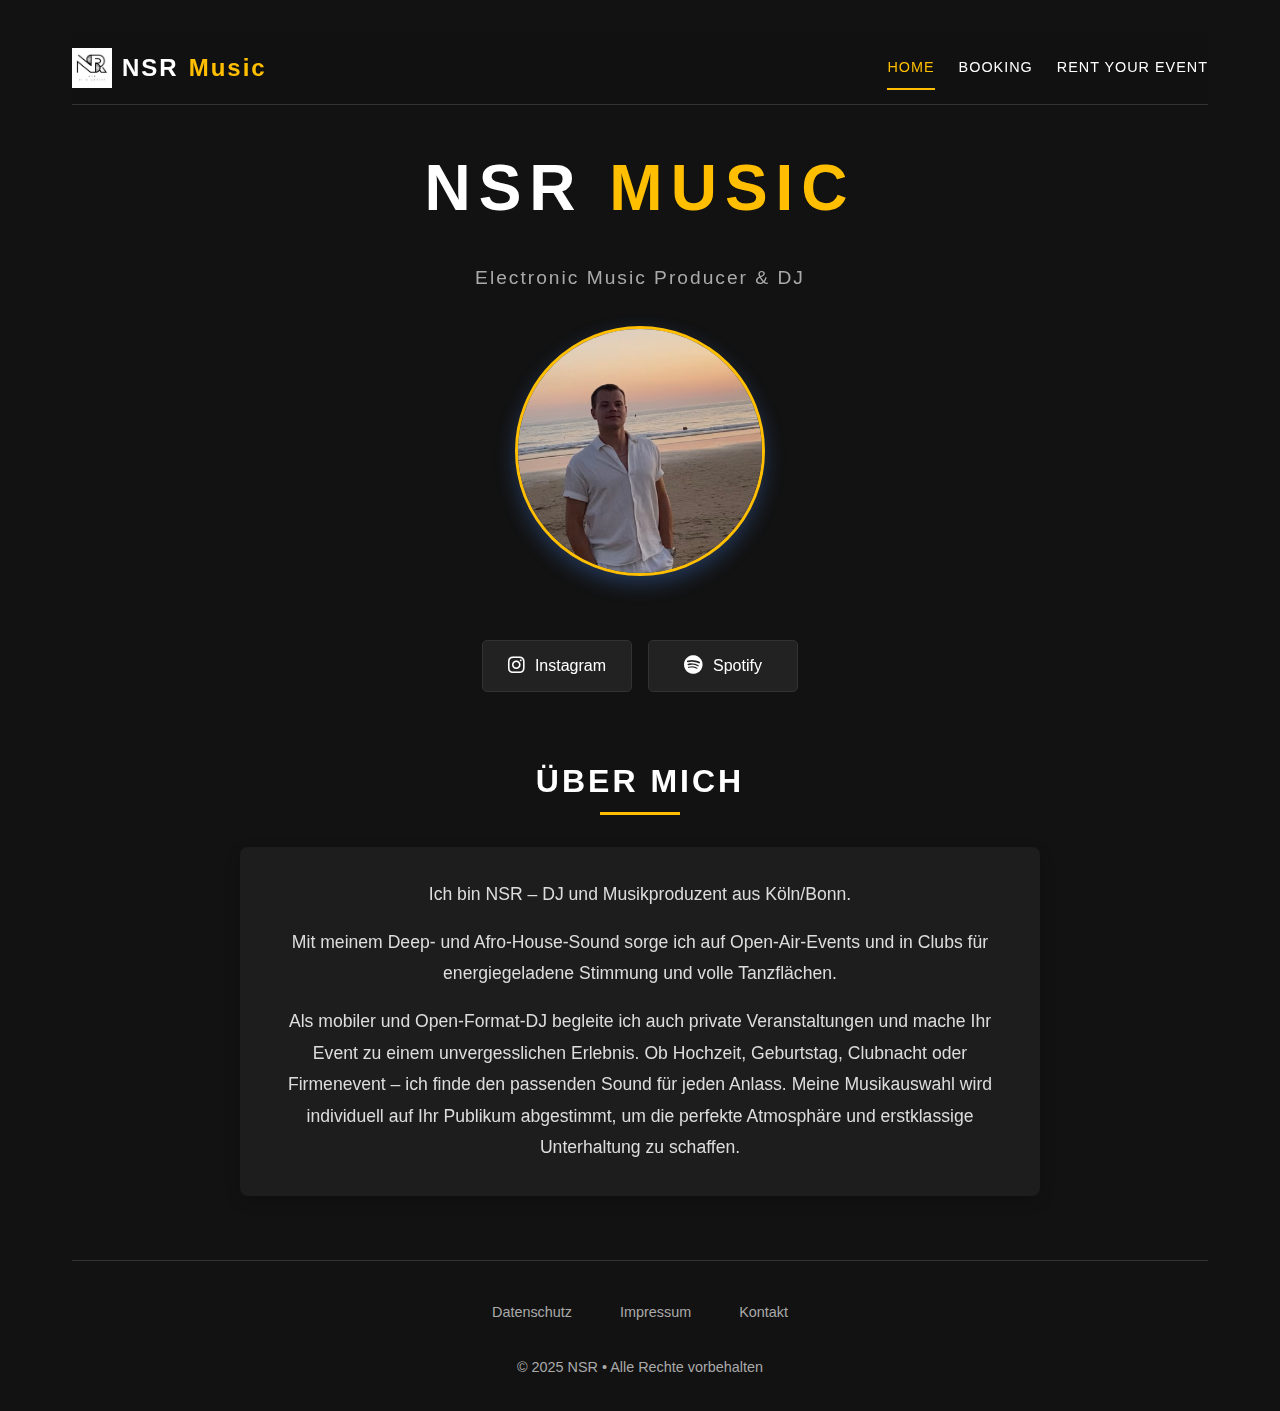
<file: index.html>
<!DOCTYPE html>
<html lang="de">
<head>
    <meta charset="UTF-8">
    <meta name="viewport" content="width=device-width, initial-scale=1.0">
    <title>DJ Portfolio</title>
    <link rel="stylesheet" href="styles.css">
    <link rel="stylesheet" href="https://cdnjs.cloudflare.com/ajax/libs/font-awesome/6.4.0/css/all.min.css">
</head>
<body>
    <div class="container">
        <nav>
            <div class="nav-container">
                <a href="#" class="nav-logo">
                    <img src="Logo_NSR.png" alt="DJ Logo" class="logo-img"/>
                    NSR <span>Music</span>
                </a>
                <button class="mobile-menu-toggle" aria-label="Menü öffnen">
                    <i class="fas fa-bars"></i>
                </button>
                <div class="nav-links">
                    <a href="#home" class="nav-link active">Home</a>
                    <a href="#booking" class="nav-link">Booking</a>
                    <a href="#rent" class="nav-link">Rent your event</a>
                    <!-- <a href="#releases" class="nav-link">Releases</a> -->
                </div>
            </div>
        </nav>
        
        <div class="page-container">
            <div id="home" class="page active">
                <section class="hero">
                    <div class="logo">
                        <h1>NSR <span class="accent">Music</span></h1>
                    </div>
                    <div class="tagline">
                        Electronic Music Producer & DJ
                    </div>
                    
                    <div class="profile-image">
                        <img src="profile_pic_nsr.jpg" alt="DJ Profile Image" loading="lazy" />
                    </div>
                    
                    <div class="social-links">
                        <a href="https://www.instagram.com/nsrmusics/" class="social-button" target="_blank" rel="noopener noreferrer">
                            <i class="fab fa-instagram"></i>
                            <span>Instagram</span>
                        </a>
                        <a href="https://open.spotify.com/artist/4MfVAm56IgHWWOWOxe0qSC?si=LCDY0x53R8mQQihvOyVdfA" class="social-button" target="_blank" rel="noopener noreferrer">
                            <i class="fab fa-spotify"></i>
                            <span>Spotify</span>
                        </a>
                    </div>
                </section>
                
                <section>
                    <h2 class="section-title">Über mich</h2>
                    <div class="dj-info">
                        <p>
                            Ich bin NSR – DJ und Musikproduzent aus Köln/Bonn.
                        </p>
                        <p>
                            Mit meinem Deep- und Afro-House-Sound sorge ich auf Open-Air-Events und in Clubs für energiegeladene Stimmung und volle Tanzflächen.
                        </p>
                        <p>
                            Als mobiler und Open-Format-DJ begleite ich auch private Veranstaltungen und mache Ihr Event zu einem unvergesslichen Erlebnis.
                            Ob Hochzeit, Geburtstag, Clubnacht oder Firmenevent – ich finde den passenden Sound für jeden Anlass.
                            Meine Musikauswahl wird individuell auf Ihr Publikum abgestimmt, um die perfekte Atmosphäre und erstklassige Unterhaltung zu schaffen.

                        </p>
                    </div>
                </section>
            </div>
            
            <div id="booking" class="page">
                <section>
                    <h2 class="section-title">Booking</h2>
                    <div class="booking-container">
                        <div class="booking-info">
                            <p class="booking-description">
                                Als erfahrener mobiler DJ begleite ich Hochzeiten, Geburtstage, Firmenevents, Abibälle oder andere private und öffentliche Events. 
                                Hier steht der Musikgeschmack der Gäste im Vordergrund: Ob aktuelle Charts, Klassiker, House oder diverse andere Musikrichtungen - ich baue die Stimmung gezielt auf und sorge für eine volle Tanzfläche bis in die Nacht. 
                            </p>
                            <p class="booking-description">
                                Mit professionellem Sound- und Lichtequipment und passender Musik bringe ich die richtige Atmosphäre auf jedes Event.
                            </p>
                            <p class="booking-description">
                                Ob entspannte Lounge-Atmosphäre oder pulsierende Clubnächte, ich passe meine Sets genau auf die Stimmung deines Events an.
                            </p>
                            <div class="contact-form-container">
                                <div class="contact-form">
                                    <h3 style="color: var(--accent-color); margin-bottom: 1.5rem; text-align: center;">Booking Anfrage</h3>
                                    <form id="bookingForm" action="#" method="POST">
                                        <div class="form-row">
                                            <div class="form-group">
                                                <label for="booking-name">Name *</label>
                                                <input type="text" id="booking-name" name="name" required>
                                            </div>
                                            <div class="form-group">
                                                <label for="booking-email">E-Mail *</label>
                                                <input type="email" id="booking-email" name="email" required>
                                            </div>
                                        </div>
                                        <div class="form-row">
                                            <div class="form-group">
                                                <label for="booking-phone">Telefon</label>
                                                <input type="tel" id="booking-phone" name="phone">
                                            </div>
                                            <div class="form-group">
                                                <label for="booking-date">Veranstaltungsdatum</label>
                                                <input type="date" id="booking-date" name="event_date">
                                            </div>
                                        </div>
                                        <div class="form-group">
                                            <label for="booking-event-type">Art der Veranstaltung</label>
                                            <select id="booking-event-type" name="event_type">
                                                <option value="">Bitte wählen...</option>
                                                <option value="hochzeit">Hochzeit</option>
                                                <option value="geburtstag">Geburtstag</option>
                                                <option value="firmenevent">Firmenevent</option>
                                                <option value="abiball">Abiball</option>
                                                <option value="club">Club Event</option>
                                                <option value="sonstiges">Sonstiges</option>
                                            </select>
                                        </div>
                                        <div class="form-group">
                                            <label for="booking-location">Veranstaltungsort</label>
                                            <input type="text" id="booking-location" name="location" placeholder="Stadt oder genauer Ort">
                                        </div>
                                        <div class="form-group">
                                            <label for="booking-guests">Anzahl Gäste (ca.)</label>
                                            <input type="number" id="booking-guests" name="guest_count" min="1" placeholder="z.B. 50">
                                        </div>
                                        <div class="form-group">
                                            <label for="booking-message">Nachricht / Besondere Wünsche</label>
                                            <textarea id="booking-message" name="message" rows="4" placeholder="Beschreiben Sie Ihre Veranstaltung und besondere Wünsche..."></textarea>
                                        </div>
                                        <button type="submit" class="submit-btn">
                                            <i class="fas fa-paper-plane"></i>
                                            Anfrage senden
                                        </button>
                                    </form>
                                </div>
                            </div>
                        </div>
                        <div class="image-gallery">
                            <div class="performance-image">
                                <img src="performance2.JPG" alt="DJ Performance" loading="lazy" />
                            </div>
                        </div>
                    </div>
                </section>
            </div>
            
            <div id="rent" class="page">
                <section>
                    <h2 class="section-title">Rent your event</h2>
                    <div class="rent-container">
                        <div class="rent-info">
                            <p class="rent-description">
                                Plane dein nächstes Event mit professionellem Sound- und Licht-Equipment! Ich biete hochwertiges Veranstaltungsequipment für Events jeder Größe – vom kleinen Geburtstag bis zur großen Party.
                            </p>
                            <p class="rent-description">
                                Auf Wunsch biete ich auch Full-Service mit Aufbau, Betreuung und Abbau, damit sie sich voll auf ihr Event konzentrieren können
                            </p>
                            
                            <div class="equipment-category">
                                <h3>Sound-Equipment</h3>
                                <ul class="equipment-list">
                                    <li class="equipment-item">PA-Systeme verschiedener Größen</li>
                                    <li class="equipment-item">Aktive Lautsprecher von Fame</li>
                                    <li class="equipment-item">Subwoofer für kraftvolle Bässe</li>
                                    <li class="equipment-item">Komplett-Sets inkl. Stative und Verkabelung</li>
                                </ul>
                            </div>
                            
                            <div class="equipment-category">
                                <h3>Licht-Equipment</h3>
                                <ul class="equipment-list">
                                    <li class="equipment-item">LED Par Scheinwerfer verschiedener Größen</li>
                                    <li class="equipment-item">Moving Heads für dynamische Lichteffekte</li>
                                    <li class="equipment-item">Nebelmaschinen</li>
                                    <li class="equipment-item">Ambiente-Beleuchtung und dekorative Lichtelemente</li>
                                </ul>
                            </div>
                            
                            <div class="contact-form-container">
                                <div class="contact-form">
                                    <h3 style="color: var(--accent-color); margin-bottom: 1.5rem; text-align: center;">Equipment Anfrage</h3>
                                    <form id="rentForm" action="#" method="POST">
                                        <div class="form-row">
                                            <div class="form-group">
                                                <label for="rent-name">Name *</label>
                                                <input type="text" id="rent-name" name="name" required>
                                            </div>
                                            <div class="form-group">
                                                <label for="rent-email">E-Mail *</label>
                                                <input type="email" id="rent-email" name="email" required>
                                            </div>
                                        </div>
                                        <div class="form-row">
                                            <div class="form-group">
                                                <label for="rent-phone">Telefon</label>
                                                <input type="tel" id="rent-phone" name="phone">
                                            </div>
                                            <div class="form-group">
                                                <label for="rent-date">Veranstaltungsdatum</label>
                                                <input type="date" id="rent-date" name="event_date">
                                            </div>
                                        </div>
                                        <div class="form-group">
                                            <label for="rent-location">Veranstaltungsort</label>
                                            <input type="text" id="rent-location" name="location" placeholder="Stadt oder genauer Ort">
                                        </div>
                                        <div class="form-group">
                                            <label for="rent-equipment">Benötigtes Equipment</label>
                                            <div class="checkbox-group">
                                                <label class="checkbox-label">
                                                    <input type="checkbox" name="equipment" value="pa-system">
                                                    <span class="checkmark"></span>
                                                    PA-System / Lautsprecher
                                                </label>
                                                <label class="checkbox-label">
                                                    <input type="checkbox" name="equipment" value="subwoofer">
                                                    <span class="checkmark"></span>
                                                    Subwoofer
                                                </label>
                                                <label class="checkbox-label">
                                                    <input type="checkbox" name="equipment" value="led-par">
                                                    <span class="checkmark"></span>
                                                    LED Par Scheinwerfer
                                                </label>
                                                <label class="checkbox-label">
                                                    <input type="checkbox" name="equipment" value="moving-heads">
                                                    <span class="checkmark"></span>
                                                    Moving Heads
                                                </label>
                                                <label class="checkbox-label">
                                                    <input type="checkbox" name="equipment" value="nebelmaschine">
                                                    <span class="checkmark"></span>
                                                    Nebelmaschine
                                                </label>
                                                <label class="checkbox-label">
                                                    <input type="checkbox" name="equipment" value="full-service">
                                                    <span class="checkmark"></span>
                                                    Full-Service (Aufbau & Betreuung)
                                                </label>
                                            </div>
                                        </div>
                                        <div class="form-group">
                                            <label for="rent-guests">Anzahl Gäste (ca.)</label>
                                            <input type="number" id="rent-guests" name="guest_count" min="1" placeholder="z.B. 50">
                                        </div>
                                        <div class="form-group">
                                            <label for="rent-message">Nachricht / Besondere Wünsche</label>
                                            <textarea id="rent-message" name="message" rows="4" placeholder="Beschreiben Sie Ihre Anforderungen..."></textarea>
                                        </div>
                                        <button type="submit" class="submit-btn">
                                            <i class="fas fa-paper-plane"></i>
                                            Anfrage senden
                                        </button>
                                    </form>
                                </div>
                            </div>
                        </div>
                        <div class="setup-gallery">
                            <div class="setup-image">
                                <img src="setup1.jpg" alt="Setup" loading="lazy" />
                                <div class="image-caption">Party Setup mit Sound- und Lichtanlage</div>
                            </div>
                            <div class="setup-image">
                                <img src="setup2.jpg" alt="Setup" loading="lazy" />
                                <div class="image-caption">Setup auf einer Weihnachtsfeier</div>
                            </div>
                        </div>
                    </div>
                </section>
            </div>

        <div id="releases" class="page">
            <section>
                <h2 class="section-title">Releases</h2>
                <div class="booking-container">
                    <div class="booking-info">
                        <p class="booking-description">
                            Hier findest du meine neuesten Veröffentlichungen. Als Producer bewege ich mich zwischen Electronic, House und Techno - immer mit meinem charakteristischen Sound, der Melodie und starke Rhythmen verbindet.
                        </p>
                        <p class="booking-description">
                            Folge mir auf Spotify, um über meine neuesten Tracks auf dem Laufenden zu bleiben und meine komplette Diskografie zu entdecken.
                        </p>
                        
                        <div class="social-links" style="justify-content: flex-start;">
                            <a href="https://open.spotify.com/artist/4MfVAm56IgHWWOWOxe0qSC?si=LCDY0x53R8mQQihvOyVdfA" class="social-button" target="_blank" rel="noopener noreferrer" style="width: auto; padding: 12px 25px;">
                                <i class="fab fa-spotify"></i>
                                <span>Auf Spotify folgen</span>
                            </a>
                        </div>
                    </div>
                    
                    <div class="setup-gallery">
                        <div class="release-list" style="display: flex; flex-direction: column; gap: 1.5rem; width: 100%;">
                            <div class="release-item" style="display: flex; background-color: var(--card-bg); border-radius: 8px; overflow: hidden; box-shadow: 0 5px 15px rgba(0, 0, 0, 0.2);">
                                <div class="release-image" style="width: 120px; height: 120px; flex-shrink: 0;">
                                    <img src="release1.jpg" alt="Neueste Release" style="width: 100%; height: 100%; object-fit: cover;" loading="lazy" />
                                </div>
                                <div class="release-info" style="padding: 1rem; display: flex; flex-direction: column; justify-content: center;">
                                    <h3 style="color: var(--accent-color); margin-bottom: 0.5rem;">Midnight Dreams</h3>
                                    <p style="margin-bottom: 0.5rem; color: #ddd; font-size: 0.9rem;">Release: April 2025</p>
                                    <p style="color: #aaa; font-size: 0.9rem;">Deep House • 4 Tracks</p>
                                    <a href="https://open.spotify.com/artist/4MfVAm56IgHWWOWOxe0qSC?si=LCDY0x53R8mQQihvOyVdfA" style="color: var(--accent-color); text-decoration: none; font-size: 0.9rem; margin-top: 0.5rem; display: inline-block;" target="_blank" rel="noopener noreferrer">
                                        <i class="fab fa-spotify"></i> Auf Spotify hören
                                    </a>
                                </div>
                            </div>
                            
                            <div class="release-item" style="display: flex; background-color: var(--card-bg); border-radius: 8px; overflow: hidden; box-shadow: 0 5px 15px rgba(0, 0, 0, 0.2);">
                                <div class="release-image" style="width: 120px; height: 120px; flex-shrink: 0;">
                                    <img src="release2.jpg" alt="Release 2" style="width: 100%; height: 100%; object-fit: cover;" loading="lazy" />
                                </div>
                                <div class="release-info" style="padding: 1rem; display: flex; flex-direction: column; justify-content: center;">
                                    <h3 style="color: var(--accent-color); margin-bottom: 0.5rem;">Urban Pulse</h3>
                                    <p style="margin-bottom: 0.5rem; color: #ddd; font-size: 0.9rem;">Release: Februar 2025</p>
                                    <p style="color: #aaa; font-size: 0.9rem;">Tech House • 2 Tracks</p>
                                    <a href="https://open.spotify.com/artist/4MfVAm56IgHWWOWOxe0qSC?si=LCDY0x53R8mQQihvOyVdfA" style="color: var(--accent-color); text-decoration: none; font-size: 0.9rem; margin-top: 0.5rem; display: inline-block;" target="_blank" rel="noopener noreferrer">
                                        <i class="fab fa-spotify"></i> Auf Spotify hören
                                    </a>
                                </div>
                            </div>
                            
                            <div class="release-item" style="display: flex; background-color: var(--card-bg); border-radius: 8px; overflow: hidden; box-shadow: 0 5px 15px rgba(0, 0, 0, 0.2);">
                                <div class="release-image" style="width: 120px; height: 120px; flex-shrink: 0;">
                                    <img src="release3.jpg" alt="Release 3" style="width: 100%; height: 100%; object-fit: cover;" loading="lazy" />
                                </div>
                                <div class="release-info" style="padding: 1rem; display: flex; flex-direction: column; justify-content: center;">
                                    <h3 style="color: var(--accent-color); margin-bottom: 0.5rem;">Neon Nights</h3>
                                    <p style="margin-bottom: 0.5rem; color: #ddd; font-size: 0.9rem;">Release: Dezember 2024</p>
                                    <p style="color: #aaa; font-size: 0.9rem;">Melodic Techno • 5 Tracks</p>
                                    <a href="https://open.spotify.com/artist/4MfVAm56IgHWWOWOxe0qSC?si=LCDY0x53R8mQQihvOyVdfA" style="color: var(--accent-color); text-decoration: none; font-size: 0.9rem; margin-top: 0.5rem; display: inline-block;" target="_blank" rel="noopener noreferrer">
                                        <i class="fab fa-spotify"></i> Auf Spotify hören
                                    </a>
                                </div>
                            </div>
                        </div>
                    </div>
                </div>
            </section>
        </div>
        <div id="datenschutz" class="page">
            <section>
                <h2 class="section-title">Datenschutzerklärung</h2>
                <div class="legal-content">
                    <h3>1. Datenschutz auf einen Blick</h3>
                    <h4>Allgemeine Hinweise</h4>
                    <p>Die folgenden Hinweise geben einen einfachen Überblick darüber, was mit Ihren personenbezogenen Daten passiert, wenn Sie diese Website besuchen. Personenbezogene Daten sind alle Daten, mit denen Sie persönlich identifiziert werden können.</p>
                    
                    <h4>Datenerfassung auf dieser Website</h4>
                    <p><strong>Wer ist verantwortlich für die Datenerfassung auf dieser Website?</strong></p>
                    <p>Die Datenverarbeitung auf dieser Website erfolgt durch den Websitebetreiber. Dessen Kontaktdaten können Sie dem Impressum dieser Website entnehmen.</p>
                    
                    <p><strong>Wie erfassen wir Ihre Daten?</strong></p>
                    <p>Ihre Daten werden zum einen dadurch erhoben, dass Sie uns diese mitteilen. Hierbei kann es sich z.B. um Daten handeln, die Sie in ein Kontaktformular eingeben.</p>
                    
                    <h3>2. Hosting</h3>
                    <h4>Externes Hosting</h4>
                    <p>Diese Website wird bei einem externen Dienstleister gehostet (Hoster). Die personenbezogenen Daten, die auf dieser Website erfasst werden, werden auf den Servern des Hosters gespeichert.</p>
                    
                    <h3>3. Allgemeine Hinweise und Pflichtinformationen</h3>
                    <h4>Datenschutz</h4>
                    <p>Die Betreiber dieser Seiten nehmen den Schutz Ihrer persönlichen Daten sehr ernst. Wir behandeln Ihre personenbezogenen Daten vertraulich und entsprechend der gesetzlichen Datenschutzvorschriften sowie dieser Datenschutzerklärung.</p>
                    
                    <h4>Hinweis zur verantwortlichen Stelle</h4>
                    <p>Die verantwortliche Stelle für die Datenverarbeitung auf dieser Website ist:</p>
                    <p>
                        NSR Music<br>
                        Luisenweg 3<br>
                        53859 Niederkassel<br>
                        Telefon: 0151 44582392<br>
                        E-Mail: dj@nsr-music.de
                    </p>
                    
                    <h3>4. Datenerfassung auf dieser Website</h3>
                    <h4>Kontaktformular</h4>
                    <p>Wenn Sie uns per Kontaktformular Anfragen zukommen lassen, werden Ihre Angaben aus dem Anfrageformular inklusive der von Ihnen dort angegebenen Kontaktdaten zwecks Bearbeitung der Anfrage und für den Fall von Anschlussfragen bei uns gespeichert. Diese Daten geben wir nicht ohne Ihre Einwilligung weiter.</p>
                    
                    <h3>5. Ihre Rechte</h3>
                    <p>Sie haben jederzeit das Recht unentgeltlich Auskunft über Herkunft, Empfänger und Zweck Ihrer gespeicherten personenbezogenen Daten zu erhalten. Sie haben außerdem ein Recht, die Berichtigung, Sperrung oder Löschung dieser Daten zu verlangen.</p>
                </div>
            </section>
        </div>
        
        <div id="impressum" class="page">
            <section>
                <h2 class="section-title">Impressum</h2>
                <div class="legal-content">
                    <h3>Angaben gemäß § 5 TMG</h3>
                    <p>
                        NSR Music<br>
                        Nils Rauen<br>
                        Luisenweg 3<br>
                        53859 Niederkassel
                    </p>
                    
                    <h3>Kontakt</h3>
                    <p>
                        Telefon: 0151 44582392<br>
                        E-Mail: dj@nsr-music.de
                    </p>
                    
                    <h3>Berufsbezeichnung und berufsrechtliche Regelungen</h3>
                    <p>
                        Berufsbezeichnung: DJ / Musikproduzent<br>
                        Verliehen in: Deutschland
                    </p>
                    
                    <h3>EU-Streitschlichtung</h3>
                    <p>Die Europäische Kommission stellt eine Plattform zur Online-Streitbeilegung (OS) bereit: 
                    <a href="https://ec.europa.eu/consumers/odr/" target="_blank" rel="noopener noreferrer">https://ec.europa.eu/consumers/odr/</a><br>
                    Unsere E-Mail-Adresse finden Sie oben im Impressum.</p>
                    
                    <h3>Verbraucher­streit­beilegung/Universal­schlichtungs­stelle</h3>
                    <p>Wir sind nicht bereit oder verpflichtet, an Streitbeilegungsverfahren vor einer Verbraucherschlichtungsstelle teilzunehmen.</p>
                    
                    <h3>Haftung für Inhalte</h3>
                    <p>Als Diensteanbieter sind wir gemäß § 7 Abs.1 TMG für eigene Inhalte auf diesen Seiten nach den allgemeinen Gesetzen verantwortlich. Nach §§ 8 bis 10 TMG sind wir als Diensteanbieter jedoch nicht unter der Verpflichtung, übermittelte oder gespeicherte fremde Informationen zu überwachen oder nach Umständen zu forschen, die auf eine rechtswidrige Tätigkeit hinweisen.</p>
                    
                    <h3>Haftung für Links</h3>
                    <p>Unser Angebot enthält Links zu externen Websites Dritter, auf deren Inhalte wir keinen Einfluss haben. Deshalb können wir für diese fremden Inhalte auch keine Gewähr übernehmen. Für die Inhalte der verlinkten Seiten ist stets der jeweilige Anbieter oder Betreiber der Seiten verantwortlich.</p>
                    
                    <h3>Urheberrecht</h3>
                    <p>Die durch die Seitenbetreiber erstellten Inhalte und Werke auf diesen Seiten unterliegen dem deutschen Urheberrecht. Die Vervielfältigung, Bearbeitung, Verbreitung und jede Art der Verwertung außerhalb der Grenzen des Urheberrechtes bedürfen der schriftlichen Zustimmung des jeweiligen Autors bzw. Erstellers.</p>
                </div>
            </section>
        </div>
        
        <div id="kontakt" class="page">
            <section>
                <h2 class="section-title">Kontakt</h2>
                <div class="booking-container">
                    <div class="booking-info">
                        <p class="booking-description">
                            Haben Sie Fragen zu meinen Services oder möchten Sie eine unverbindliche Anfrage stellen? 
                            Ich freue mich auf Ihre Nachricht und antworte schnellstmöglich.
                        </p>
                        <p class="booking-description">
                            Für spezielle Booking-Anfragen nutzen Sie gerne das <a href="#booking" style="color: var(--accent-color);">Booking-Formular</a>, 
                            für Equipment-Anfragen das <a href="#rent" style="color: var(--accent-color);">Equipment-Formular</a>.
                        </p>
                        
                        <div class="contact-info" style="background-color: var(--card-bg); padding: 2rem; border-radius: 8px; border-left: 4px solid var(--accent-color); margin-top: 2rem;">
                            <h3 style="color: var(--accent-color); margin-bottom: 1rem;">Direkter Kontakt</h3>
                            <div class="contact-item">
                                <i class="fas fa-map-marker-alt"></i>
                                <span class="contact-label">Standort:</span>
                                <span class="contact-value">Köln/Bonn Region</span>
                            </div>
                            <div class="contact-item">
                                <i class="fas fa-clock"></i>
                                <span class="contact-label">Email:</span>
                                <span class="contact-value">dj@nsr-music.de</span>
                            </div>
                            <div class="contact-item">
                                <i class="fas fa-music"></i>
                                <span class="contact-label">Telefon:</span>
                                <span class="contact-value">0151 44582392</span>
                            </div>
                        </div>
                    </div>
                    
                    <div class="image-gallery">
                        <div class="contact-form-container">
                            <div class="contact-form">
                                <h3 style="color: var(--accent-color); margin-bottom: 1.5rem; text-align: center;">Allgemeine Anfrage</h3>
                                <form id="contactForm" action="#" method="POST">
                                    <div class="form-row">
                                        <div class="form-group">
                                            <label for="contact-name">Name *</label>
                                            <input type="text" id="contact-name" name="name" required>
                                        </div>
                                        <div class="form-group">
                                            <label for="contact-email">E-Mail *</label>
                                            <input type="email" id="contact-email" name="email" required>
                                        </div>
                                    </div>
                                    <div class="form-group">
                                        <label for="contact-subject">Betreff</label>
                                        <input type="text" id="contact-subject" name="subject" placeholder="Worum geht es?">
                                    </div>
                                    <div class="form-group">
                                        <label for="contact-message">Nachricht *</label>
                                        <textarea id="contact-message" name="message" rows="6" placeholder="Ihre Nachricht..." required></textarea>
                                    </div>
                                    <button type="submit" class="submit-btn">
                                        <i class="fas fa-paper-plane"></i>
                                        Nachricht senden
                                    </button>
                                </form>
                            </div>
                        </div>
                    </div>
                </div>
            </section>
        </div>
        
        <div class="footer">
            <div class="footer-links">
                <a href="#datenschutz" class="footer-link">Datenschutz</a>
                <a href="#impressum" class="footer-link">Impressum</a>
                <a href="#kontakt" class="footer-link">Kontakt</a>
            </div>
            <div class="copyright">
                &copy; 2025 NSR • Alle Rechte vorbehalten
            </div>
        </div>
        
        <a href="#" class="back-to-top">
            <i class="fas fa-arrow-up"></i>
        </a>
    </div>

    <script>

document.addEventListener('DOMContentLoaded', function() {
    
    // Google Apps Script URL - ERSETZEN SIE DIESE URL MIT IHRER APPS SCRIPT URL
    const APPS_SCRIPT_URL = 'https://script.google.com/macros/s/AKfycbyWrgmK5_0jXPIojXtC_8cv8hy4eVxhv7nrKVJWlXp39VVNeK7iYS6w9f47Gad9fovi/exec';

    // Mobile menu toggle
    const mobileMenuToggle = document.querySelector('.mobile-menu-toggle');
    const navLinks = document.querySelector('.nav-links');
    
    mobileMenuToggle.addEventListener('click', function() {
        navLinks.classList.toggle('active');
        const isExpanded = navLinks.classList.contains('active');
        mobileMenuToggle.setAttribute('aria-expanded', isExpanded);
        if (isExpanded) {
            this.innerHTML = '<i class="fas fa-times"></i>';
            this.setAttribute('aria-label', 'Menü schließen');
        } else {
            this.innerHTML = '<i class="fas fa-bars"></i>';
            this.setAttribute('aria-label', 'Menü öffnen');
        }
    });
    
    // Navigation
    const navLinkElements = document.querySelectorAll('.nav-link, .footer-link');
    const pages = document.querySelectorAll('.page');
    
    // Back to top button
    const backToTopButton = document.querySelector('.back-to-top');
    
    window.addEventListener('scroll', function() {
        if (window.scrollY > 300) {
            backToTopButton.classList.add('visible');
        } else {
            backToTopButton.classList.remove('visible');
        }
    });
    
    backToTopButton.addEventListener('click', function(e) {
        e.preventDefault();
        window.scrollTo({
            top: 0,
            behavior: 'smooth'
        });
    });
    
    // Navigation
    navLinkElements.forEach(link => {
        link.addEventListener('click', function(e) {
            e.preventDefault();
            const href = this.getAttribute('href');
            if (!href || href === '#') return;
            
            const pageId = href.substring(1);
            if (!document.getElementById(pageId)) return;
            
            document.body.classList.add('page-transitioning');
            
            if (this.classList.contains('navigating')) return;
            this.classList.add('navigating');
            
            setTimeout(() => {
                document.querySelectorAll('.nav-link').forEach(innerLink => {
                    innerLink.classList.remove('active', 'navigating');
                });
                pages.forEach(page => page.classList.remove('active'));
                
                if (this.classList.contains('nav-link')) {
                    this.classList.add('active');
                }
                document.getElementById(pageId).classList.add('active');
                
                navLinks.classList.remove('active');
                mobileMenuToggle.innerHTML = '<i class="fas fa-bars"></i>';
                mobileMenuToggle.setAttribute('aria-expanded', 'false');
                mobileMenuToggle.setAttribute('aria-label', 'Menü öffnen');
                
                window.scrollTo({
                    top: 0,
                    behavior: 'smooth'
                });
                
                setTimeout(() => {
                    document.body.classList.remove('page-transitioning');
                }, 50);
            }, 10);
        });
    });

    // Internal links handling
    document.addEventListener('click', function(e) {
        if (e.target.tagName === 'A' && e.target.getAttribute('href') && e.target.getAttribute('href').startsWith('#')) {
            const href = e.target.getAttribute('href');
            const pageId = href.substring(1);
            
            if (document.getElementById(pageId)) {
                e.preventDefault();
                
                document.body.classList.add('page-transitioning');
                
                setTimeout(() => {
                    document.querySelectorAll('.nav-link').forEach(navLink => {
                        navLink.classList.remove('active');
                        if (navLink.getAttribute('href') === href) {
                            navLink.classList.add('active');
                        }
                    });
                    pages.forEach(page => page.classList.remove('active'));
                    
                    document.getElementById(pageId).classList.add('active');
                    
                    navLinks.classList.remove('active');
                    mobileMenuToggle.innerHTML = '<i class="fas fa-bars"></i>';
                    mobileMenuToggle.setAttribute('aria-expanded', 'false');
                    mobileMenuToggle.setAttribute('aria-label', 'Menü öffnen');
                    
                    window.scrollTo({
                        top: 0,
                        behavior: 'smooth'
                    });
                    
                    setTimeout(() => {
                        document.body.classList.remove('page-transitioning');
                    }, 50);
                }, 10);
            }
        }
    });

    // ===== GOOGLE APPS SCRIPT FORMULAR-INTEGRATION =====
    const forms = document.querySelectorAll('#bookingForm, #rentForm, #contactForm');
    
    forms.forEach(form => {
        form.addEventListener('submit', async function(e) {
            e.preventDefault();
            
            const submitBtn = form.querySelector('.submit-btn');
            const originalText = submitBtn.innerHTML;
            
            // Loading state
            submitBtn.disabled = true;
            submitBtn.innerHTML = '<i class="fas fa-spinner fa-spin"></i> Wird gesendet...';
            
            try {
                // Sammle Formulardaten
                const formData = new FormData(form);
                
                // Bestimme Formular-Typ
                let formType;
                if (form.id === 'bookingForm') formType = 'booking';
                else if (form.id === 'rentForm') formType = 'rent';
                else if (form.id === 'contactForm') formType = 'contact';
                
                // Konvertiere FormData zu URLSearchParams für Google Apps Script
                const params = new URLSearchParams();
                params.append('form_type', formType);
                
                // Alle Formularfelder hinzufügen
                for (let [key, value] of formData.entries()) {
                    params.append(key, value);
                }
                
                // Spezielle Behandlung für Checkboxen (Equipment)
                if (formType === 'rent') {
                    const equipmentCheckboxes = form.querySelectorAll('input[name="equipment"]:checked');
                    const equipmentValues = Array.from(equipmentCheckboxes).map(cb => cb.value);
                    if (equipmentValues.length > 0) {
                        params.set('equipment', equipmentValues.join(', '));
                    }
                }
                
                // Request an Google Apps Script senden
                const response = await fetch(APPS_SCRIPT_URL, {
                    method: 'POST',
                    body: params,
                    headers: {
                        'Content-Type': 'application/x-www-form-urlencoded',
                    }
                });
                
                const result = await response.json();
                
                if (result.success) {
                    showSuccessMessage(form);
                    form.reset();
                } else {
                    throw new Error(result.error || 'Unbekannter Fehler');
                }
                
            } catch (error) {
                console.error('Fehler beim Senden:', error);
                showErrorMessage(form);
            }
            
            // Reset button
            submitBtn.disabled = false;
            submitBtn.innerHTML = originalText;
        });
    });
    
    // Success message function
    function showSuccessMessage(form) {
        const existingMessage = form.querySelector('.form-message');
        if (existingMessage) {
            existingMessage.remove();
        }
        
        const successMessage = document.createElement('div');
        successMessage.className = 'form-message success';
        
        if (form.id === 'contactForm') {
            successMessage.innerHTML = '<i class="fas fa-check-circle"></i> Vielen Dank für Ihre Nachricht! Ich melde mich schnellstmöglich bei Ihnen.';
        } else {
            successMessage.innerHTML = '<i class="fas fa-check-circle"></i> Vielen Dank! Ihre Anfrage wurde erfolgreich gesendet.  Ich melde mich schnellstmöglich bei Ihnen.';
        }
        
        form.insertBefore(successMessage, form.firstChild);
        successMessage.scrollIntoView({ behavior: 'smooth', block: 'center' });
    }
    
    function showErrorMessage(form) {
        const existingMessage = form.querySelector('.form-message');
        if (existingMessage) {
            existingMessage.remove();
        }
        
        const errorMessage = document.createElement('div');
        errorMessage.className = 'form-message error';
        errorMessage.innerHTML = '<i class="fas fa-exclamation-circle"></i> Es gab einen Fehler beim Senden. Bitte versuchen Sie es erneut oder kontaktieren Sie uns direkt.';
        form.insertBefore(errorMessage, form.firstChild);
    }
    
    // Date input minimum value (today)
    const dateInputs = document.querySelectorAll('input[type="date"]');
    const today = new Date().toISOString().split('T')[0];
    dateInputs.forEach(input => {
        input.min = today;
    });
});
</script>
<!-- Cloudflare Web Analytics --><script defer src='https://static.cloudflareinsights.com/beacon.min.js' data-cf-beacon='{"token": "b150e4226b40481d8c4d3c6c2a7460ea"}'></script><!-- End Cloudflare Web Analytics -->
</body>
</html>
</file>
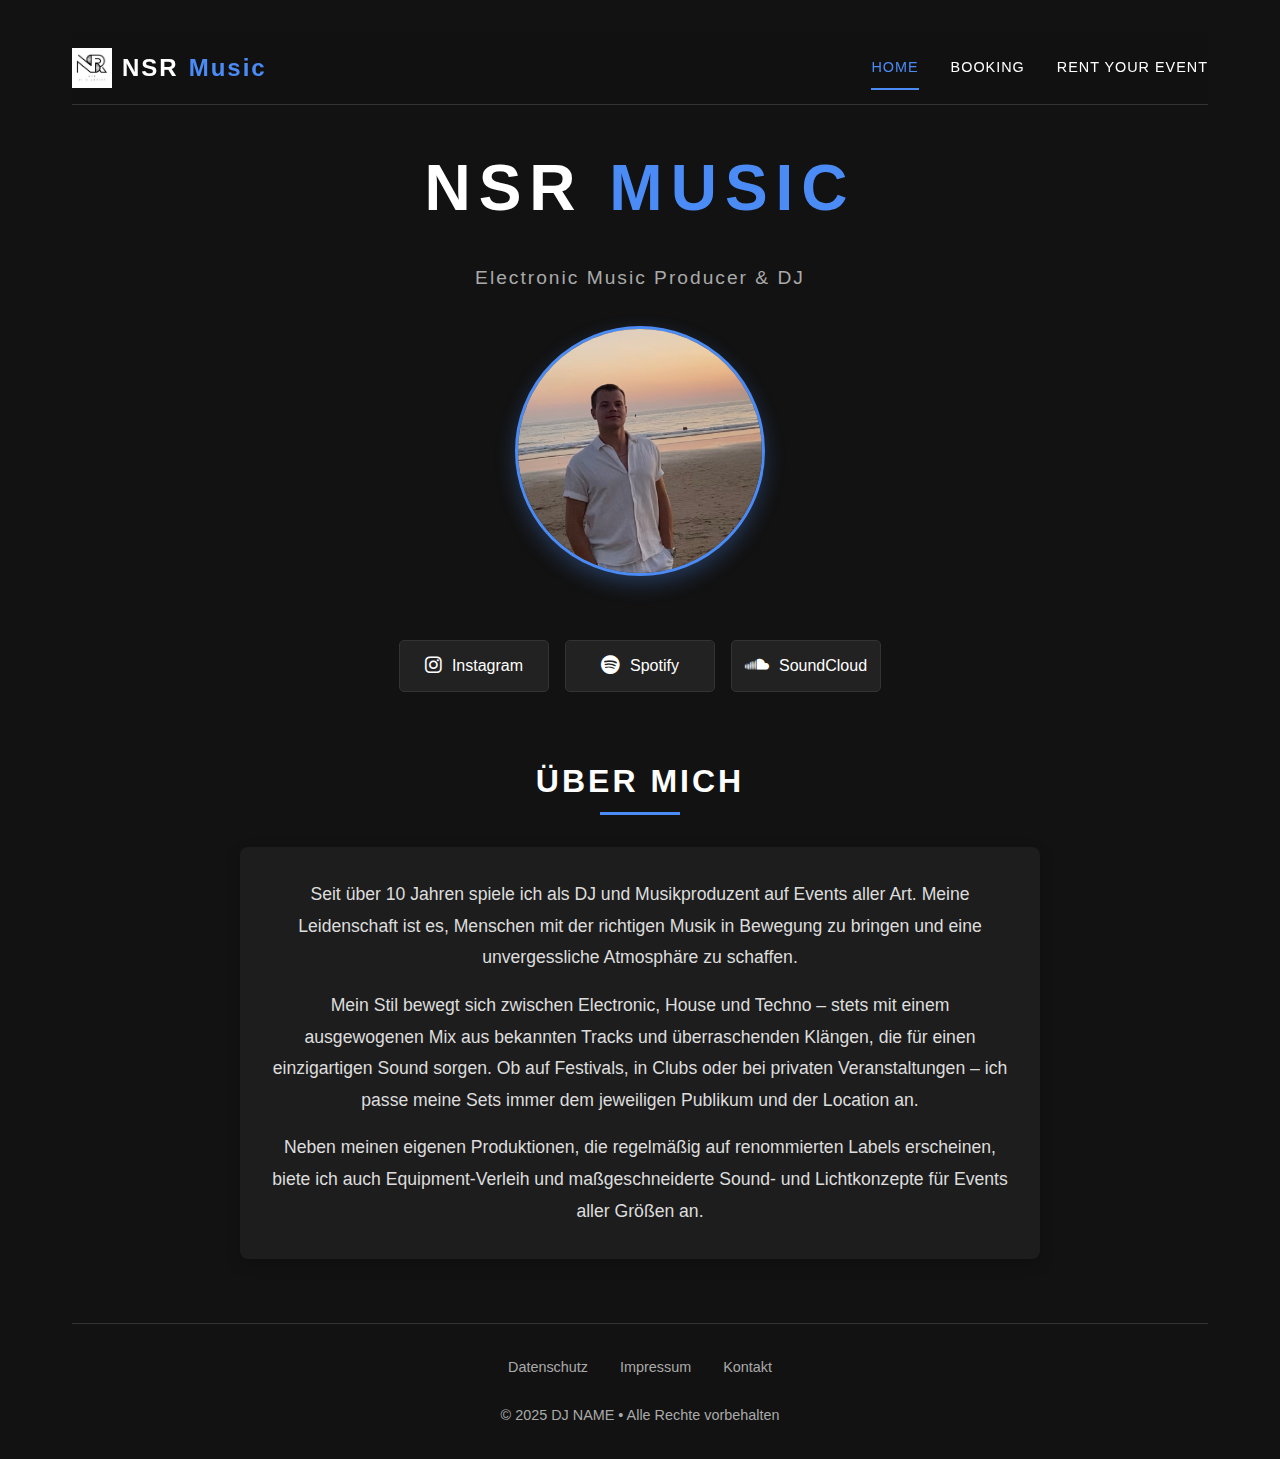
<file: updated-dj-website.html>
<!DOCTYPE html>
<html lang="de">
<head>
    <meta charset="UTF-8">
    <meta name="viewport" content="width=device-width, initial-scale=1.0">
    <title>DJ Portfolio</title>
    <style>
        * {
            margin: 0;
            padding: 0;
            box-sizing: border-box;
            font-family: 'Helvetica Neue', Arial, sans-serif;
        }
        
        body {
            background-color: #121212;
            color: #fff;
            line-height: 1.6;
        }
        
        .container {
            display: flex;
            flex-direction: column;
            min-height: 100vh;
            padding: 2rem;
            max-width: 1200px;
            margin: 0 auto;
        }
        
        nav {
            width: 100%;
            padding: 1rem 0;
            margin-bottom: 2rem;
            border-bottom: 1px solid #333;
            position: sticky;
            top: 0;
            background-color: rgba(18, 18, 18, 0.95);
            z-index: 100;
            backdrop-filter: blur(5px);
        }
        
        .nav-container {
            display: flex;
            justify-content: space-between;
            align-items: center;
        }
        
        .nav-logo {
            font-size: 1.5rem;
            font-weight: bold;
            letter-spacing: 2px;
            color: #fff;
            text-decoration: none;
            display: flex;
            align-items: center;
            gap: 10px;
        }
        
        .nav-logo span {
            color: #4B8BF5;
        }
        
        .logo-img {
            height: 40px;
            width: auto;
        }
        
        .nav-links {
            display: flex;
            gap: 2rem;
        }
        
        .nav-link {
            color: #fff;
            text-decoration: none;
            text-transform: uppercase;
            letter-spacing: 1px;
            font-size: 0.9rem;
            transition: color 0.3s ease;
            padding: 0.5rem 0;
            position: relative;
        }
        
        .nav-link:hover, .nav-link.active {
            color: #4B8BF5;
        }
        
        .nav-link.active::after {
            content: '';
            position: absolute;
            bottom: -2px;
            left: 0;
            width: 100%;
            height: 2px;
            background-color: #4B8BF5;
        }
        
        section {
            width: 100%;
            margin-bottom: 4rem;
            display: flex;
            flex-direction: column;
            align-items: center;
        }
        
        .hero {
            display: flex;
            flex-direction: column;
            align-items: center;
            text-align: center;
            margin-bottom: 2rem;
        }
        
        .logo {
            margin-bottom: 1.5rem;
        }
        
        .logo h1 {
            font-size: 4rem;
            letter-spacing: 8px;
            font-weight: 700;
            text-transform: uppercase;
        }
        
        .accent {
            color: #4B8BF5;
        }
        
        .tagline {
            font-size: 1.2rem;
            color: #aaa;
            letter-spacing: 2px;
        }
        
        .profile-image {
            width: 250px;
            height: 250px;
            background-color: #333;
            border-radius: 50%;
            margin: 2rem 0;
            border: 3px solid #4B8BF5;
            display: flex;
            justify-content: center;
            align-items: center;
            color: #aaa;
            overflow: hidden;
            box-shadow: 0 8px 20px rgba(75, 139, 245, 0.3);
        }

        .profile-image img {
            width: 100%;
            height: 100%;
            object-fit: cover;
        }
        
        .social-links {
            display: flex;
            flex-direction: row;
            gap: 1rem;
            margin: 2rem 0;
            justify-content: center;
            flex-wrap: wrap;
        }
        
        .social-button {
            display: flex;
            align-items: center;
            justify-content: center;
            gap: 10px;
            background-color: #222;
            color: #fff;
            text-decoration: none;
            padding: 12px 20px;
            border-radius: 5px;
            transition: all 0.3s ease;
            border: 1px solid #333;
            width: 150px;
        }
        
        .social-button:hover {
            background-color: #4B8BF5;
            transform: translateY(-3px);
            box-shadow: 0 4px 12px rgba(75, 139, 245, 0.3);
        }
        
        .social-button i {
            font-size: 1.2rem;
        }
        
        .section-title {
            font-size: 2rem;
            margin-bottom: 2rem;
            text-transform: uppercase;
            letter-spacing: 3px;
            position: relative;
            padding-bottom: 0.5rem;
            text-align: center;
        }
        
        .section-title::after {
            content: '';
            position: absolute;
            bottom: 0;
            left: 50%;
            transform: translateX(-50%);
            width: 80px;
            height: 3px;
            background-color: #4B8BF5;
        }
        
        .dj-info {
            max-width: 800px;
            margin: 0 auto;
            text-align: center;
            padding: 2rem;
            background-color: #1D1D1D;
            border-radius: 8px;
            box-shadow: 0 5px 15px rgba(0, 0, 0, 0.2);
        }
        
        .dj-info p {
            margin-bottom: 1rem;
            font-size: 1.1rem;
            line-height: 1.8;
            color: #ddd;
        }
        
        .dj-info p:last-child {
            margin-bottom: 0;
        }
        
        /* Booking Page Styles */
        .booking-container {
            display: grid;
            grid-template-columns: 1fr 1fr;
            gap: 3rem;
            width: 100%;
            align-items: start;
        }
        
        .booking-info {
            display: flex;
            flex-direction: column;
            gap: 1.5rem;
        }
        
        .booking-description {
            font-size: 1.1rem;
            line-height: 1.7;
            margin-bottom: 1.5rem;
        }
        
        .contact-info {
            background-color: #222;
            padding: 2rem;
            border-radius: 8px;
            border-left: 4px solid #4B8BF5;
            box-shadow: 0 5px 15px rgba(0, 0, 0, 0.2);
        }
        
        .contact-item {
            margin-bottom: 1rem;
            display: flex;
            align-items: center;
            gap: 10px;
        }
        
        .contact-item i {
            color: #4B8BF5;
            font-size: 1.2rem;
            width: 20px;
            text-align: center;
        }
        
        .contact-label {
            font-weight: bold;
            margin-right: 10px;
        }
        
        .contact-value {
            color: #ddd;
        }
        
        .contact-value a {
            color: #4B8BF5;
            text-decoration: none;
        }
        
        .contact-value a:hover {
            text-decoration: underline;
        }
        
        .image-gallery {
            width: 100%;
            display: flex;
            flex-direction: column;
            gap: 2rem;
        }
        
        .performance-image {
            width: 100%;
            border-radius: 8px;
            overflow: hidden;
            box-shadow: 0 10px 20px rgba(0, 0, 0, 0.5);
            position: relative;
        }
        
        .performance-image img {
            width: 100%;
            display: block;
            transition: transform 0.5s ease;
        }
        
        .performance-image:hover img {
            transform: scale(1.03);
        }
        
        .image-caption {
            position: absolute;
            bottom: 0;
            left: 0;
            right: 0;
            background: linear-gradient(to top, rgba(0,0,0,0.8) 0%, rgba(0,0,0,0) 100%);
            padding: 1.5rem 1rem 0.8rem;
            font-size: 0.9rem;
            color: #fff;
        }
        
        /* Rent Equipment Page Styles */
        .rent-container {
            display: grid;
            grid-template-columns: 1fr 1fr;
            gap: 3rem;
            width: 100%;
            align-items: start;
        }
        
        .rent-info {
            display: flex;
            flex-direction: column;
            gap: 1.5rem;
        }
        
        .rent-description {
            font-size: 1.1rem;
            line-height: 1.7;
            margin-bottom: 1.5rem;
        }
        
        .equipment-category {
            background-color: #222;
            padding: 2rem;
            border-radius: 8px;
            margin-bottom: 2rem;
            border-left: 4px solid #4B8BF5;
            box-shadow: 0 5px 15px rgba(0, 0, 0, 0.2);
        }
        
        .equipment-category h3 {
            color: #4B8BF5;
            margin-bottom: 1rem;
            font-size: 1.3rem;
        }
        
        .equipment-list {
            list-style: none;
        }
        
        .equipment-item {
            margin-bottom: 1rem;
            padding-left: 25px;
            position: relative;
        }
        
        .equipment-item:before {
            content: "•";
            color: #4B8BF5;
            position: absolute;
            left: 0;
            font-size: 1.5rem;
            line-height: 1;
        }
        
        .setup-gallery {
            width: 100%;
            display: flex;
            flex-direction: column;
            gap: 2rem;
        }
        
        .setup-image {
            width: 100%;
            border-radius: 8px;
            overflow: hidden;
            box-shadow: 0 10px 20px rgba(0, 0, 0, 0.5);
            position: relative;
        }
        
        .setup-image img {
            width: 100%;
            display: block;
            transition: transform 0.5s ease;
        }
        
        .setup-image:hover img {
            transform: scale(1.03);
        }
        
        .back-to-top {
            position: fixed;
            bottom: 30px;
            right: 30px;
            width: 50px;
            height: 50px;
            background-color: #4B8BF5;
            color: #fff;
            border-radius: 50%;
            display: flex;
            justify-content: center;
            align-items: center;
            cursor: pointer;
            text-decoration: none;
            box-shadow: 0 4px 12px rgba(0, 0, 0, 0.3);
            opacity: 0;
            transition: all 0.3s ease;
            z-index: 99;
        }
        
        .back-to-top.visible {
            opacity: 1;
        }
        
        .back-to-top:hover {
            transform: translateY(-3px);
            box-shadow: 0 6px 15px rgba(0, 0, 0, 0.4);
        }
        
        .footer {
            margin-top: auto;
            padding-top: 2rem;
            font-size: 0.9rem;
            color: #aaa;
            text-align: center;
            border-top: 1px solid #333;
        }
        
        .footer-links {
            display: flex;
            justify-content: center;
            gap: 2rem;
            margin-bottom: 1.5rem;
        }
        
        .footer-link {
            color: #aaa;
            text-decoration: none;
            transition: color 0.3s ease;
        }
        
        .footer-link:hover {
            color: #4B8BF5;
        }
        
        .copyright {
            margin-top: 1rem;
        }
        
        .page {
            display: none;
            animation: fadeIn 0.5s ease forwards;
        }
        
        .page.active {
            display: block;
        }
        
        @keyframes fadeIn {
            from { opacity: 0; transform: translateY(10px); }
            to { opacity: 1; transform: translateY(0); }
        }
        
        @media (max-width: 768px) {
            .logo h1 {
                font-size: 2.5rem;
            }
            
            .section-title {
                font-size: 1.5rem;
            }
            
            .social-links {
                flex-direction: column;
            }
            
            .social-button {
                width: 100%;
            }

            .profile-image {
                width: 200px;
                height: 200px;
            }
            
            .booking-container, .rent-container {
                grid-template-columns: 1fr;
            }
            
            .image-gallery, .setup-gallery {
                margin-top: 2rem;
            }
        }
    </style>
    <link rel="stylesheet" href="https://cdnjs.cloudflare.com/ajax/libs/font-awesome/6.4.0/css/all.min.css">
    <script>
        document.addEventListener('DOMContentLoaded', function() {
            // Navigation functionality
            const navLinks = document.querySelectorAll('.nav-link');
            const pages = document.querySelectorAll('.page');
            
            navLinks.forEach(link => {
                link.addEventListener('click', function(e) {
                    e.preventDefault();
                    const pageId = this.getAttribute('href').substring(1);
                    
                    navLinks.forEach(link => link.classList.remove('active'));
                    pages.forEach(page => page.classList.remove('active'));
                    
                    this.classList.add('active');
                    document.getElementById(pageId).classList.add('active');
                    
                    // Scroll to top when changing pages
                    window.scrollTo({
                        top: 0,
                        behavior: 'smooth'
                    });
                });
            });
            
            // Back to top button
            const backToTopButton = document.querySelector('.back-to-top');
            
            window.addEventListener('scroll', () => {
                if (window.pageYOffset > 300) {
                    backToTopButton.classList.add('visible');
                } else {
                    backToTopButton.classList.remove('visible');
                }
            });
            
            backToTopButton.addEventListener('click', (e) => {
                e.preventDefault();
                window.scrollTo({
                    top: 0,
                    behavior: 'smooth'
                });
            });
        });
    </script>
</head>
<body>
    <div class="container">
        <nav>
            <div class="nav-container">
                <a href="#" class="nav-logo">
                    <img src="Logo_NSR.png" alt="DJ Logo" class="logo-img"/>
                    NSR <span>Music</span>
                </a>
                <div class="nav-links">
                    <a href="#home" class="nav-link active">Home</a>
                    <a href="#booking" class="nav-link">Booking</a>
                    <a href="#rent" class="nav-link">Rent your event</a>
                </div>
            </div>
        </nav>
        
        <div id="home" class="page active">
            <section class="hero">
                <div class="logo">
                    <h1>NSR <span class="accent">Music</span></h1>
                </div>
                <div class="tagline">
                    Electronic Music Producer & DJ
                </div>
                
                <div class="profile-image">
                    <img src="profile_pic_nsr.jpg" alt="DJ Profile Image" />
                </div>
                
                <div class="social-links">
                    <a href="#" class="social-button">
                        <i class="fab fa-instagram"></i>
                        <span>Instagram</span>
                    </a>
                    <a href="#" class="social-button">
                        <i class="fab fa-spotify"></i>
                        <span>Spotify</span>
                    </a>
                    <a href="#" class="social-button">
                        <i class="fab fa-soundcloud"></i>
                        <span>SoundCloud</span>
                    </a>
                </div>
            </section>
            
            <section>
                <h2 class="section-title">Über mich</h2>
                <div class="dj-info">
                    <p>
                        Seit über 10 Jahren spiele ich als DJ und Musikproduzent auf Events aller Art. Meine Leidenschaft ist es, Menschen mit der richtigen Musik in Bewegung zu bringen und eine unvergessliche Atmosphäre zu schaffen.
                    </p>
                    <p>
                        Mein Stil bewegt sich zwischen Electronic, House und Techno – stets mit einem ausgewogenen Mix aus bekannten Tracks und überraschenden Klängen, die für einen einzigartigen Sound sorgen. Ob auf Festivals, in Clubs oder bei privaten Veranstaltungen – ich passe meine Sets immer dem jeweiligen Publikum und der Location an.
                    </p>
                    <p>
                        Neben meinen eigenen Produktionen, die regelmäßig auf renommierten Labels erscheinen, biete ich auch Equipment-Verleih und maßgeschneiderte Sound- und Lichtkonzepte für Events aller Größen an.
                    </p>
                </div>
            </section>
        </div>
        
        <div id="booking" class="page">
            <section>
                <h2 class="section-title">Booking</h2>
                <div class="booking-container">
                    <div class="booking-info">
                        <p class="booking-description">
                            Buche DJ NAME für deinen nächsten Event, sei es ein Festival, Club-Auftritt oder private Veranstaltung. Mit mehrjähriger Erfahrung und einer einzigartigen Mischung aus Electronic, House und Techno sorge ich für die richtige Stimmung auf jedem Event.
                        </p>
                        <p class="booking-description">
                            Ich bin flexibel und passe meinen Sound an unterschiedliche Locations und Publikum an. Egal ob intime Veranstaltung oder große Party - ich sorge für Stimmung.
                        </p>
                        <div class="contact-info">
                            <div class="contact-item">
                                <i class="fas fa-envelope"></i>
                                <span class="contact-label">Email:</span>
                                <span class="contact-value"><a href="mailto:booking@djname.com">booking@djname.com</a></span>
                            </div>
                            <div class="contact-item">
                                <i class="fas fa-phone"></i>
                                <span class="contact-label">Telefon:</span>
                                <span class="contact-value">+49 123 456789</span>
                            </div>
                            <div class="contact-item">
                                <i class="fas fa-calendar-alt"></i>
                                <span class="contact-label">Antwortzeit:</span>
                                <span class="contact-value">Innerhalb von 48 Stunden</span>
                            </div>
                            <div class="contact-item">
                                <i class="fas fa-globe"></i>
                                <span class="contact-label">Booking Agentur:</span>
                                <span class="contact-value">Global Beats Agency</span>
                            </div>
                        </div>
                    </div>
                    <div class="image-gallery">
                        <div class="performance-image">
                            <img src="performance2.JPG" alt="DJ Performance" />
                        </div>
                    </div>
                </div>
            </section>
        </div>
        
        <div id="rent" class="page">
            <section>
                <h2 class="section-title">Rent your event</h2>
                <div class="rent-container">
                    <div class="rent-info">
                        <p class="rent-description">
                            Plane dein nächstes Event mit professionellem Sound- und Licht-Equipment! Ich biete hochwertiges Veranstaltungsequipment für Events jeder Größe – vom kleinen Geburtstag bis zur großen Party.
                        </p>
                        <p class="rent-description">
                            Auf Wunsch biete ich auch Full-Service mit Aufbau, Betreuung und Abbau, damit sie sich voll auf ihr Event konzentrieren können
                        </p>
                        
                        <div class="equipment-category">
                            <h3>Sound-Equipment</h3>
                            <ul class="equipment-list">
                                <li class="equipment-item">PA-Systeme verschiedener Größen</li>
                                <li class="equipment-item">Aktive Lautsprecher von Fame</li>
                                <li class="equipment-item">Subwoofer für kraftvolle Bässe</li>
                                <li class="equipment-item">Komplett-Sets inkl. Stative und Verkabelung</li>
                            </ul>
                        </div>
                        
                        <div class="equipment-category">
                            <h3>Licht-Equipment</h3>
                            <ul class="equipment-list">
                                <li class="equipment-item">LED Par Scheinwerfer verschiedener Größen</li>
                                <li class="equipment-item">Moving Heads für dynamische Lichteffekte</li>
                                <li class="equipment-item">Nebelmaschinen</li>
                                <li class="equipment-item">Ambiente-Beleuchtung und dekorative Lichtelemente</li>
                            </ul>
                        </div>
                        
                        <div class="contact-info">
                            <div class="contact-item">
                                <i class="fas fa-envelope"></i>
                                <span class="contact-label">Email:</span>
                                <span class="contact-value"><a href="mailto:equipment@djname.com">equipment@djname.com</a></span>
                            </div>
                            <div class="contact-item">
                                <i class="fas fa-phone"></i>
                                <span class="contact-label">Telefon:</span>
                                <span class="contact-value">+49 123 456789</span>
                            </div>
                            <div class="contact-item">
                                <i class="fas fa-calendar-alt"></i>
                                <span class="contact-label">Antwortzeit:</span>
                                <span class="contact-value">Innerhalb von 24 Stunden</span>
                            </div>
                        </div>
                    </div>
                    <div class="setup-gallery">
                        <div class="setup-image">
                            <img src="setup1.jpg" alt="Setup" />
                            <div class="image-caption">Party Setup mit Sound- und Lichtanlage</div>
                        </div>
                        <div class="setup-image">
                            <img src="setup2.jpg" alt="Setup" />
                            <div class="image-caption">Setup auf einer Weihnachtsfeier </div>
                        </div>
                    </div>
                </div>
            </section>
        </div>
        
        <div class="footer">
            <div class="footer-links">
                <a href="#" class="footer-link">Datenschutz</a>
                <a href="#" class="footer-link">Impressum</a>
                <a href="#" class="footer-link">Kontakt</a>
            </div>
            <div class="copyright">
                &copy; 2025 DJ NAME • Alle Rechte vorbehalten
            </div>
        </div>
        
        <a href="#" class="back-to-top">
            <i class="fas fa-arrow-up"></i>
        </a>
    </div>
</body>
</html>
</file>
<file: styles.css>
/* Base styles and resets */
    * {
        margin: 0;
        padding: 0;
        box-sizing: border-box;
        font-family: 'Helvetica Neue', Arial, sans-serif;
    }

    :root {
        --accent-color: #FFBF00;
        --dark-bg: #121212;
        --card-bg: #1D1D1D;
        --border-color: #333;
        scroll-behavior: smooth;
    }

    body {
        background-color: var(--dark-bg);
        color: #fff;
        line-height: 1.6;
    }

    img {
        max-width: 100%;
        height: auto;
    }

    /* Layout and container */
    .container {
        display: flex;
        flex-direction: column;
        min-height: 100vh;
        padding: 1rem;
        max-width: 1200px;
        margin: 0 auto;
        width: 95%;
    }

    /* Navigation */
    nav {
        width: 100%;
        padding: 1rem 0;
        margin-bottom: 2rem;
        border-bottom: 1px solid var(--border-color);
        position: sticky;
        top: 0;
        background-color: rgba(18, 18, 18, 0.95);
        z-index: 100;
        backdrop-filter: blur(5px);
        -webkit-backdrop-filter: blur(5px);
    }

    .nav-container {
        display: flex;
        justify-content: space-between;
        align-items: center;
        flex-wrap: wrap;
    }

    .nav-logo {
        font-size: 1.5rem;
        font-weight: bold;
        letter-spacing: 2px;
        color: #fff;
        text-decoration: none;
        display: flex;
        align-items: center;
        gap: 10px;
    }

    .nav-logo span {
        color: var(--accent-color);
    }

    .logo-img {
        height: 40px;
        width: auto;
    }

    .nav-links {
        display: flex;
        gap: 1.5rem;
        flex-wrap: wrap;
        margin-top: 0.5rem;
    }

    .nav-link {
        color: #fff;
        text-decoration: none;
        text-transform: uppercase;
        letter-spacing: 1px;
        font-size: 0.9rem;
        transition: color 0.3s ease;
        padding: 0.5rem 0;
        position: relative;
    }

    .nav-link:hover,
    .nav-link.active {
        color: var(--accent-color);
    }

    .nav-link.active::after {
        content: '';
        position: absolute;
        bottom: -2px;
        left: 0;
        width: 100%;
        height: 2px;
        background-color: var(--accent-color);
    }

    /* Mobile menu toggle - hidden by default */
    .mobile-menu-toggle {
        display: none;
        color: white;
        background: none;
        border: none;
        font-size: 1.5rem;
        cursor: pointer;
    }

    /* Common section styles */
    section {
        width: 100%;
        margin-bottom: 4rem;
        display: flex;
        flex-direction: column;
        align-items: center;
    }

    /* Hero section */
    .hero {
        display: flex;
        flex-direction: column;
        align-items: center;
        text-align: center;
        margin-bottom: 2rem;
    }

    .logo {
        margin-bottom: 1.5rem;
    }

    .logo h1 {
        font-size: clamp(2.5rem, 5vw, 4rem);
        letter-spacing: clamp(4px, 1vw, 8px);
        font-weight: 700;
        text-transform: uppercase;
    }

    .accent {
        color: var(--accent-color);
    }

    .tagline {
        font-size: clamp(1rem, 2vw, 1.2rem);
        color: #aaa;
        letter-spacing: 2px;
    }

    .profile-image {
        width: clamp(180px, 30vw, 250px);
        height: clamp(180px, 30vw, 250px);
        background-color: #333;
        border-radius: 50%;
        margin: 2rem 0;
        border: 3px solid var(--accent-color);
        display: flex;
        justify-content: center;
        align-items: center;
        color: #aaa;
        overflow: hidden;
        box-shadow: 0 8px 20px rgba(75, 139, 245, 0.3);
    }

    .profile-image img {
        width: 100%;
        height: 100%;
        object-fit: cover;
    }

    /* Social links */
    .social-links {
        display: flex;
        flex-direction: row;
        gap: 1rem;
        margin: 2rem 0;
        justify-content: center;
        flex-wrap: wrap;
    }

    .social-button {
        display: flex;
        align-items: center;
        justify-content: center;
        gap: 10px;
        background-color: #222;
        color: #fff;
        text-decoration: none;
        padding: 12px 20px;
        border-radius: 5px;
        transition: all 0.3s ease;
        border: 1px solid #333;
        width: clamp(120px, 40vw, 150px);
        word-break: keep-all;
    }

    .social-button:hover {
        background-color: var(--accent-color);
        transform: translateY(-3px);
        box-shadow: 0 4px 12px rgba(75, 139, 245, 0.3);
    }

    .social-button i {
        font-size: 1.2rem;
    }

    /* Section titles */
    .section-title {
        font-size: clamp(1.5rem, 3vw, 2rem);
        margin-bottom: 2rem;
        text-transform: uppercase;
        letter-spacing: 3px;
        position: relative;
        padding-bottom: 0.5rem;
        text-align: center;
    }

    .section-title::after {
        content: '';
        position: absolute;
        bottom: 0;
        left: 50%;
        transform: translateX(-50%);
        width: 80px;
        height: 3px;
        background-color: var(--accent-color);
    }

    /* DJ info section */
    .dj-info {
        max-width: 800px;
        margin: 0 auto;
        text-align: center;
        padding: 2rem;
        background-color: var(--card-bg);
        border-radius: 8px;
        box-shadow: 0 5px 15px rgba(0, 0, 0, 0.2);
        width: 100%;
    }

    .dj-info p {
        margin-bottom: 1rem;
        font-size: clamp(1rem, 2vw, 1.1rem);
        line-height: 1.8;
        color: #ddd;
    }

    .dj-info p:last-child {
        margin-bottom: 0;
    }

    /* Booking Page Styles */
    .booking-container {
        display: grid;
        grid-template-columns: 1fr;
        gap: 3rem;
        width: 100%;
        align-items: start;
    }

    .booking-info {
        display: flex;
        flex-direction: column;
        gap: 1.5rem;
    }

    .booking-description {
        font-size: clamp(1rem, 2vw, 1.1rem);
        line-height: 1.7;
        margin-bottom: 1.5rem;
    }

    .contact-info {
        background-color: #222;
        padding: 2rem;
        border-radius: 8px;
        border-left: 4px solid var(--accent-color);
        box-shadow: 0 5px 15px rgba(0, 0, 0, 0.2);
    }

    .contact-item {
        margin-bottom: 1rem;
        display: flex;
        align-items: flex-start;
        gap: 10px;
        flex-wrap: wrap;
    }

    .contact-item i {
        color: var(--accent-color);
        font-size: 1.2rem;
        width: 20px;
        text-align: center;
        flex-shrink: 0;
    }

    .contact-label {
        font-weight: bold;
        margin-right: 10px;
    }

    .contact-value {
        color: #ddd;
        word-break: break-word;
    }

    .contact-value a {
        color: var(--accent-color);
        text-decoration: none;
    }

    .contact-value a:hover {
        text-decoration: underline;
    }

    .image-gallery {
        width: 100%;
        display: flex;
        flex-direction: column;
        gap: 2rem;
    }

    .performance-image {
        width: 100%;
        border-radius: 8px;
        overflow: hidden;
        box-shadow: 0 10px 20px rgba(0, 0, 0, 0.5);
        position: relative;
        aspect-ratio: 16/9;
    }

    .performance-image img {
        width: 100%;
        height: 100%;
        object-fit: cover;
        display: block;
        transition: transform 0.5s ease;
    }

    .performance-image:hover img {
        transform: scale(1.03);
    }

    .image-caption {
        position: absolute;
        bottom: 0;
        left: 0;
        right: 0;
        background: linear-gradient(to top, rgba(0, 0, 0, 0.8) 0%, rgba(0, 0, 0, 0) 100%);
        padding: 1.5rem 1rem 0.8rem;
        font-size: 0.9rem;
        color: #fff;
    }

    /* Rent Equipment Page Styles */
    .rent-container {
        display: grid;
        grid-template-columns: 1fr;
        gap: 3rem;
        width: 100%;
        align-items: start;
    }

    .rent-info {
        display: flex;
        flex-direction: column;
        gap: 1.5rem;
    }

    .rent-description {
        font-size: clamp(1rem, 2vw, 1.1rem);
        line-height: 1.7;
        margin-bottom: 1.5rem;
    }

    .equipment-category {
        background-color: #222;
        padding: 2rem;
        border-radius: 8px;
        margin-bottom: 2rem;
        border-left: 4px solid var(--accent-color);
        box-shadow: 0 5px 15px rgba(0, 0, 0, 0.2);
    }

    .equipment-category h3 {
        color: var(--accent-color);
        margin-bottom: 1rem;
        font-size: 1.3rem;
    }

    .equipment-list {
        list-style: none;
    }

    .equipment-item {
        margin-bottom: 1rem;
        padding-left: 25px;
        position: relative;
    }

    .equipment-item:before {
        content: "•";
        color: var(--accent-color);
        position: absolute;
        left: 0;
        font-size: 1.5rem;
        line-height: 1;
    }

    .setup-gallery {
        width: 100%;
        display: flex;
        flex-direction: column;
        gap: 2rem;
    }

    .setup-image {
        width: 100%;
        border-radius: 8px;
        overflow: hidden;
        box-shadow: 0 10px 20px rgba(0, 0, 0, 0.5);
        position: relative;
        aspect-ratio: 16/9;
    }

    .setup-image img {
        width: 100%;
        height: 100%;
        object-fit: cover;
        display: block;
        transition: transform 0.5s ease;
    }

    .setup-image:hover img {
        transform: scale(1.03);
    }

    /* Back to top button */
    .back-to-top {
        position: fixed;
        bottom: 30px;
        right: 30px;
        width: 50px;
        height: 50px;
        background-color: var(--accent-color);
        color: #fff;
        border-radius: 50%;
        display: flex;
        justify-content: center;
        align-items: center;
        cursor: pointer;
        text-decoration: none;
        box-shadow: 0 4px 12px rgba(0, 0, 0, 0.3);
        opacity: 0;
        transition: all 0.3s ease;
        z-index: 99;
    }

    .back-to-top.visible {
        opacity: 1;
    }

    .back-to-top:hover {
        transform: translateY(-3px);
        box-shadow: 0 6px 15px rgba(0, 0, 0, 0.4);
    }

    /* Footer */
    .footer {
        margin-top: auto;
        padding-top: 2rem;
        font-size: 0.9rem;
        color: #aaa;
        text-align: center;
        border-top: 1px solid var(--border-color);
    }

    .footer-links {
        display: flex;
        justify-content: center;
        gap: 2rem;
        margin-bottom: 1.5rem;
        flex-wrap: wrap;
    }

    .footer-link {
        color: #aaa;
        text-decoration: none;
        transition: color 0.3s ease;
        padding: 0.5rem;
    }

    .footer-link:hover {
        color: var(--accent-color);
    }

    .copyright {
        margin-top: 1rem;
        padding: 0 1rem;
    }

    /* Optimierte Page transitions */
    .page {
        display: none;
        width: 100%;
        opacity: 0;
        pointer-events: none;
        transform: translateZ(0);
        /* Hardware-Beschleunigung */
        will-change: opacity;
        /* Informiert Browser über Veränderung */
        backface-visibility: hidden;
        transition: opacity 0.3s ease;
        left: 0;
        right: 0;
    }

    .page.active {
        display: block;
        opacity: 1;
        pointer-events: auto;
    }

    /* Preload optimierung */
    .page-container {
        position: relative;
        min-height: 100vh;
    }

    /* Media queries for responsive design */
    @media (min-width: 768px) {
        .container {
            padding: 2rem;
        }

        .booking-container,
        .rent-container {
            grid-template-columns: 1fr 1fr;
        }

        .nav-container {
            flex-wrap: nowrap;
        }

        .nav-links {
            margin-top: 0;
        }
    }

    @media (max-width: 767px) {
        .mobile-menu-toggle {
            display: block;
        }

        .nav-links {
            width: 100%;
            /* Changed from max-height: 0 to display: none for immediate toggle */
            display: none;
            flex-direction: column;
            align-items: center;
            gap: 1rem;
            margin-top: 1rem;
            background-color: var(--card-bg);
            padding: 1rem;
            border-radius: 8px;
            box-shadow: 0 4px 8px rgba(0, 0, 0, 0.2);
        }

        .nav-links.active {
            /* Changed from max-height to display for immediate toggle */
            display: flex;
        }

        .nav-link {
            width: 100%;
            text-align: center;
            padding: 0.8rem 0;
            border-bottom: 1px solid var(--border-color);
        }

        .nav-link:last-child {
            border-bottom: none;
        }

        .contact-item {
            flex-direction: column;
        }

        .profile-image {
            margin: 1.5rem 0;
        }

        .social-links {
            gap: 0.5rem;
        }

        .social-button {
            width: calc(50% - 0.5rem);
        }

        .back-to-top {
            bottom: 15px;
            right: 15px;
            width: 40px;
            height: 40px;
        }

        .footer-links {
            gap: 1rem;
        }

        .dj-info,
        .contact-info,
        .equipment-category {
            padding: 1.5rem;
        }

        /* Reduzierte Animationen auf Mobilgeräten */
        .page {
            transition: opacity 0.2s ease;
        }

        .performance-image img,
        .setup-image img {
            transition: transform 0.3s ease;
        }
    }

    /* Minimale Animation während des Seitenwechsels */
    body.page-transitioning .container {
        opacity: 0.8;
    }

    /* Kontaktformular Styles */
    .contact-form-container {
        width: 100%;
        max-width: 600px;
        margin: 0 auto;
    }

    .contact-form {
        background-color: var(--card-bg);
        padding: 2rem;
        border-radius: 8px;
        border-left: 4px solid var(--accent-color);
        box-shadow: 0 5px 15px rgba(0, 0, 0, 0.2);
    }

    .form-row {
        display: grid;
        grid-template-columns: 1fr 1fr;
        gap: 1rem;
        margin-bottom: 1rem;
    }

    .form-group {
        display: flex;
        flex-direction: column;
        margin-bottom: 1rem;
    }

    .form-group label {
        color: var(--accent-color);
        margin-bottom: 0.5rem;
        font-weight: 500;
        font-size: 0.9rem;
    }

    .form-group input,
    .form-group select,
    .form-group textarea {
        background-color: #333;
        border: 1px solid #555;
        border-radius: 4px;
        padding: 0.75rem;
        color: #fff;
        font-size: 1rem;
        transition: border-color 0.3s ease, box-shadow 0.3s ease;
    }

    .form-group input:focus,
    .form-group select:focus,
    .form-group textarea:focus {
        outline: none;
        border-color: var(--accent-color);
        box-shadow: 0 0 0 2px rgba(255, 191, 0, 0.2);
    }

    .form-group input::placeholder,
    .form-group textarea::placeholder {
        color: #aaa;
    }

    .checkbox-group {
        display: grid;
        grid-template-columns: repeat(auto-fit, minmax(200px, 1fr));
        gap: 0.5rem;
        margin-top: 0.5rem;
    }

    .checkbox-label {
        display: flex;
        align-items: center;
        cursor: pointer;
        padding: 0.25rem 0;
        font-size: 0.9rem;
        color: #ddd;
    }

    .checkbox-label input[type="checkbox"] {
        margin-right: 0.5rem;
        width: auto;
        height: auto;
    }

    .submit-btn {
        background: linear-gradient(135deg, var(--accent-color), #ff9500);
        color: #000;
        border: none;
        padding: 1rem 2rem;
        border-radius: 5px;
        font-size: 1rem;
        font-weight: bold;
        cursor: pointer;
        transition: all 0.3s ease;
        display: flex;
        align-items: center;
        justify-content: center;
        gap: 0.5rem;
        width: 100%;
        margin-top: 1rem;
    }

    .submit-btn:hover {
        transform: translateY(-2px);
        box-shadow: 0 5px 15px rgba(255, 191, 0, 0.4);
    }

    .submit-btn:active {
        transform: translateY(0);
    }

    .submit-btn:disabled {
        opacity: 0.7;
        cursor: not-allowed;
        transform: none;
    }

    /* Success/Error Messages */
    .form-message {
        padding: 1rem;
        border-radius: 4px;
        margin-bottom: 1rem;
        text-align: center;
    }

    .form-message.success {
        background-color: rgba(40, 167, 69, 0.2);
        border: 1px solid #28a745;
        color: #28a745;
    }

    .form-message.error {
        background-color: rgba(220, 53, 69, 0.2);
        border: 1px solid #dc3545;
        color: #dc3545;
    }

    /* Mobile Responsiveness */
    @media (max-width: 767px) {
        .form-row {
            grid-template-columns: 1fr;
            gap: 0;
        }

        .contact-form {
            padding: 1.5rem;
        }

        .checkbox-group {
            grid-template-columns: 1fr;
        }
    }

    /* Legal Pages Styles */
    .legal-content {
        max-width: 800px;
        margin: 0 auto;
        padding: 2rem;
        background-color: var(--card-bg);
        border-radius: 8px;
        box-shadow: 0 5px 15px rgba(0, 0, 0, 0.2);
        line-height: 1.7;
    }

    .legal-content h3 {
        color: var(--accent-color);
        margin-top: 2rem;
        margin-bottom: 1rem;
        font-size: 1.3rem;
    }

    .legal-content h4 {
        color: #ddd;
        margin-top: 1.5rem;
        margin-bottom: 0.8rem;
        font-size: 1.1rem;
    }

    .legal-content p {
        margin-bottom: 1rem;
        color: #ccc;
    }

    .legal-content a {
        color: var(--accent-color);
        text-decoration: none;
    }

    .legal-content a:hover {
        text-decoration: underline;
    }

    /* Footer link hover effect */
    .footer-link {
        position: relative;
        transition: all 0.3s ease;
    }

    .footer-link::after {
        content: '';
        position: absolute;
        bottom: -2px;
        left: 0;
        width: 0;
        height: 1px;
        background-color: var(--accent-color);
        transition: width 0.3s ease;
    }

    .footer-link:hover::after {
        width: 100%;
    }
    .contact-item {
        display: flex;
        align-items: center;
        margin-bottom: 0.8rem;
        gap: 0.8rem;
    }
    
    .contact-item i {
        width: 20px;
        color: var(--accent-color);
        flex-shrink: 0;
    }
    
    .contact-label {
        min-width: 120px;
        font-weight: 500;
        color: #ddd;
        flex-shrink: 0;
    }
    
    .contact-value {
        color: #fff;
    }

    .form-message {
        padding: 15px;
        margin-bottom: 20px;
        border-radius: 5px;
        display: flex;
        align-items: center;
        gap: 10px;
    }
    
    .form-message.success {
        background-color: #d4edda;
        color: #155724;
        border: 1px solid #c3e6cb;
    }
    
    .form-message.error {
        background-color: #f8d7da;
        color: #721c24;
        border: 1px solid #f5c6cb;
    }
    
    .form-message i {
        font-size: 1.2rem;
        flex-shrink: 0;
    }
    
    @keyframes slideIn {
        from {
            opacity: 0;
            transform: translateY(-10px);
        }
        to {
            opacity: 1;
            transform: translateY(0);
        }
    }
    
    /* Responsive Anpassung */
    @media (max-width: 768px) {
        .form-message {
            padding: 0.8rem 1rem;
            font-size: 0.9rem;
        }
    }
</file>
